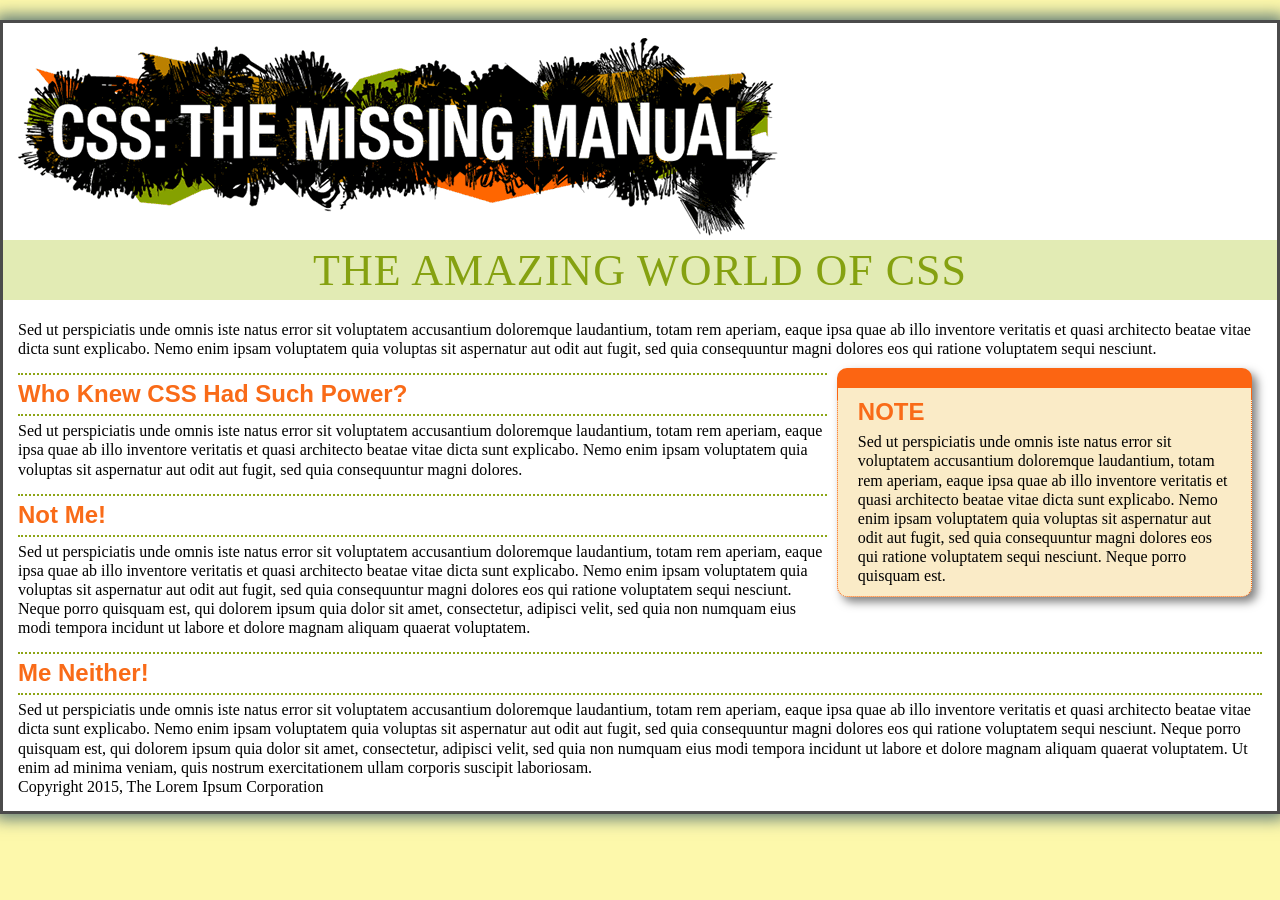
<file: ex06/index.html>
<!doctype html>
<html>

<head>
  <meta charset="UTF-8">
  <title>Margins, Padding, Borders, and Backgrounds</title>
  <link rel="stylesheet" href="main.css">
</head>

<body id="article">
  <div id="banner"><img src="images/banner.png" width="760" height="198" alt="CSS: The Missing Manual">
  </div>

  <h1>The Amazing World of CSS</h1>
  <p>Sed ut perspiciatis unde omnis iste natus error sit voluptatem accusantium doloremque laudantium, totam rem
    aperiam, eaque ipsa quae ab illo inventore veritatis et quasi architecto beatae vitae dicta sunt explicabo. Nemo
    enim ipsam voluptatem quia voluptas sit aspernatur aut odit aut fugit, sed quia consequuntur magni dolores eos qui
    ratione voluptatem sequi nesciunt. </p>
  <div class="sidebar">
    <h2>NOTE</h2>
    <p class="note">Sed ut perspiciatis unde omnis iste natus error sit voluptatem accusantium doloremque laudantium,
      totam rem aperiam, eaque ipsa quae ab illo inventore veritatis et quasi architecto beatae vitae dicta sunt
      explicabo. Nemo enim ipsam voluptatem quia voluptas sit aspernatur aut odit aut fugit, sed quia consequuntur magni
      dolores eos qui ratione voluptatem sequi nesciunt. Neque porro quisquam est.</p>
  </div>
  <h2>Who Knew CSS Had Such Power?</h2>
  <p>Sed ut perspiciatis unde omnis iste natus error sit voluptatem accusantium doloremque laudantium, totam rem
    aperiam, eaque ipsa quae ab illo inventore veritatis et quasi architecto beatae vitae dicta sunt explicabo. Nemo
    enim ipsam voluptatem quia voluptas sit aspernatur aut odit aut fugit, sed quia consequuntur magni dolores.</p>
  <h2>Not Me!</h2>
  <p>Sed ut perspiciatis unde omnis iste natus error sit voluptatem accusantium doloremque laudantium, totam rem
    aperiam, eaque ipsa quae ab illo inventore veritatis et quasi architecto beatae vitae dicta sunt explicabo. Nemo
    enim ipsam voluptatem quia voluptas sit aspernatur aut odit aut fugit, sed quia consequuntur magni dolores eos qui
    ratione voluptatem sequi nesciunt. Neque porro quisquam est, qui dolorem ipsum quia dolor sit amet, consectetur,
    adipisci velit, sed quia non numquam eius modi tempora incidunt ut labore et dolore magnam aliquam quaerat
    voluptatem. </p>
  <h2>Me Neither!</h2>
  <p>Sed ut perspiciatis unde omnis iste natus error sit voluptatem accusantium doloremque laudantium, totam rem
    aperiam, eaque ipsa quae ab illo inventore veritatis et quasi architecto beatae vitae dicta sunt explicabo. Nemo
    enim ipsam voluptatem quia voluptas sit aspernatur aut odit aut fugit, sed quia consequuntur magni dolores eos qui
    ratione voluptatem sequi nesciunt. Neque porro quisquam est, qui dolorem ipsum quia dolor sit amet, consectetur,
    adipisci velit, sed quia non numquam eius modi tempora incidunt ut labore et dolore magnam aliquam quaerat
    voluptatem. Ut enim ad minima veniam, quis nostrum exercitationem ullam corporis suscipit laboriosam.</p>
  <p>Copyright 2015, The Lorem Ipsum Corporation</p>
</body>

</html>
</file>
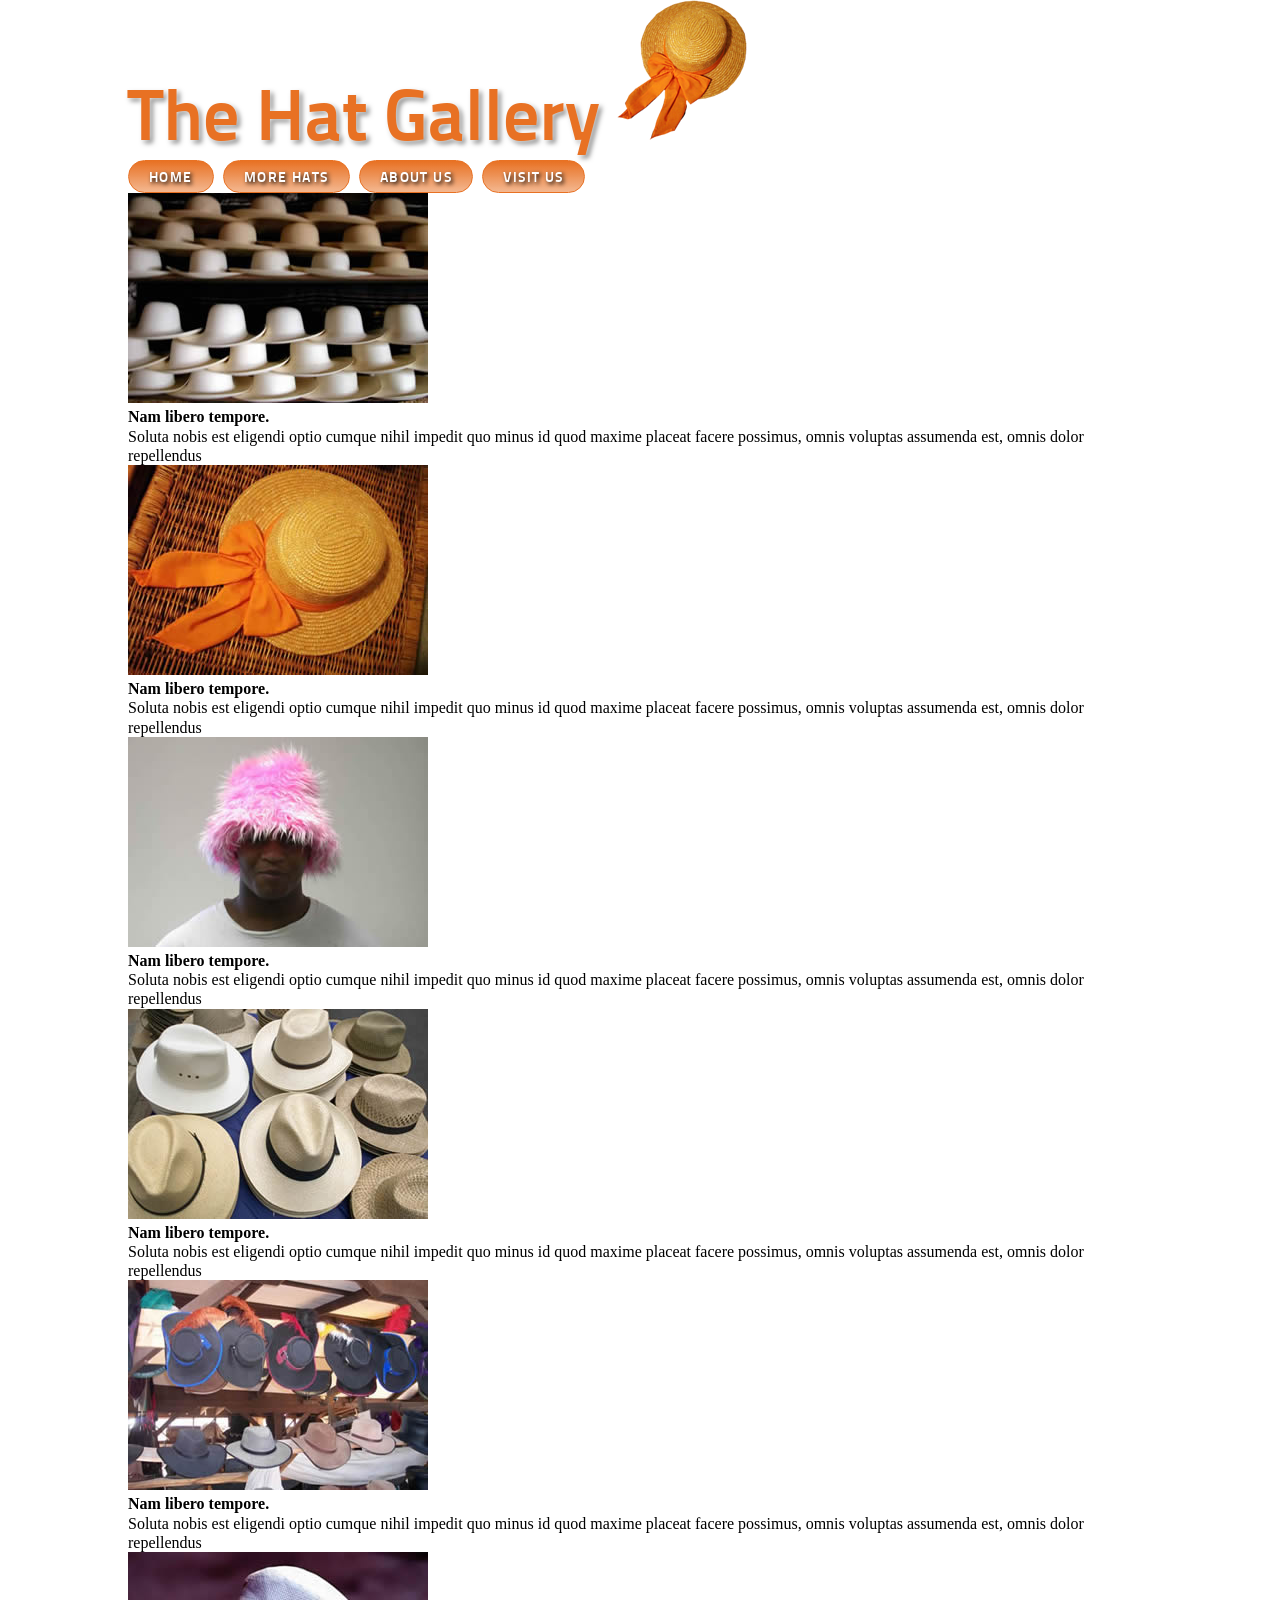
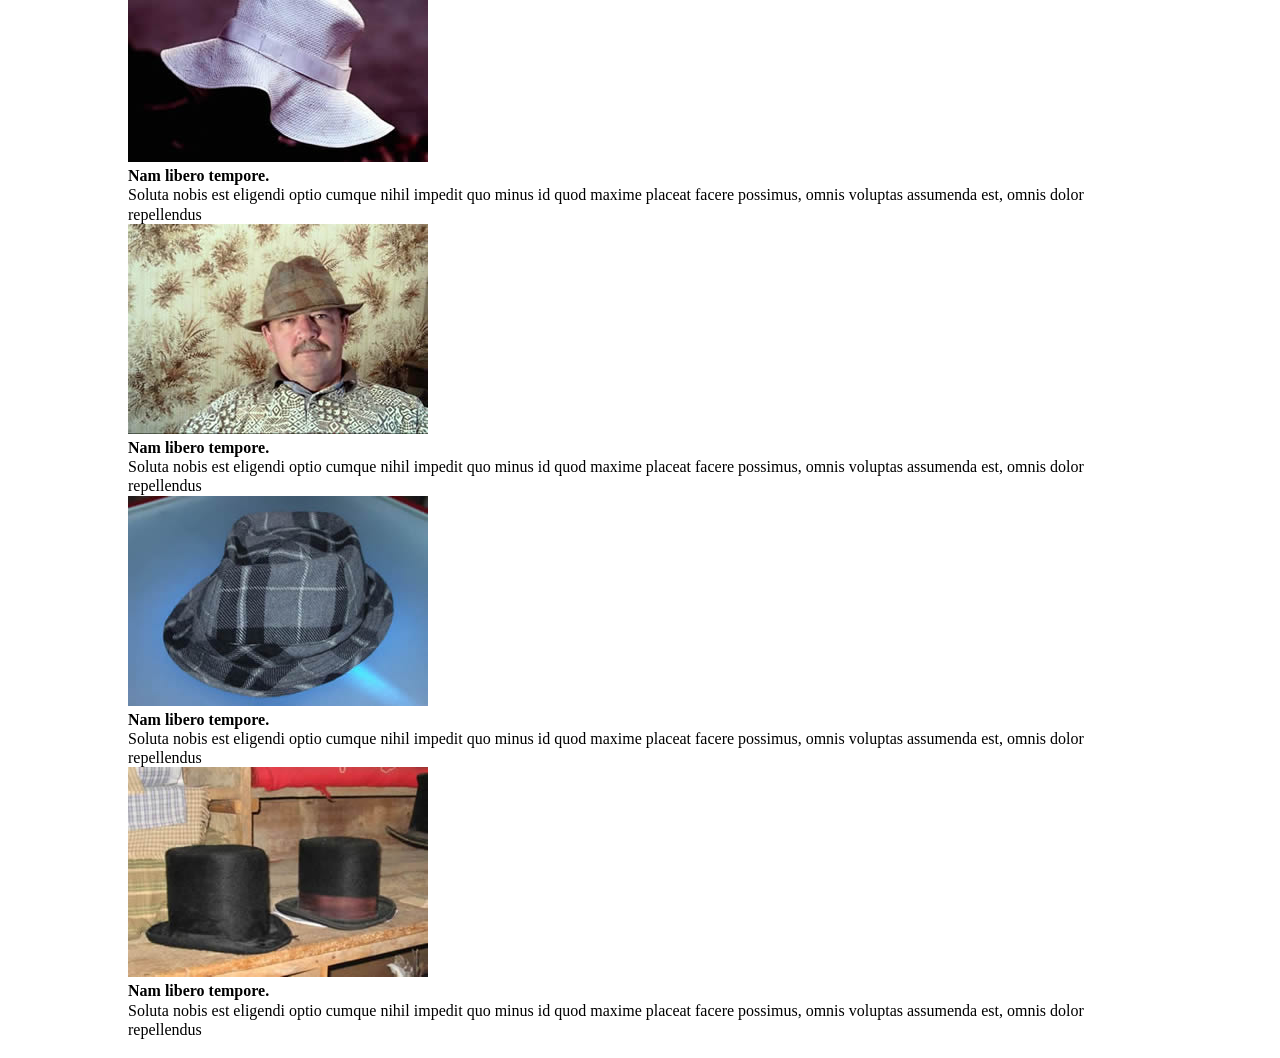
<file: ex07/03_position_ex/index.html>
<!doctype html>
<html>
<head>
<meta charset="UTF-8">
<title>The Hat Gallery</title>
<link href="styles.css" rel="stylesheet">
</head>
<body>
<header>
<h1>The Hat Gallery <img src="images/hat.png" width="130" height="140" alt="The Hat Gallery" class="badge"></h1>
<nav>
	<ul>
		<li><a href="#">Home</a></li>
		<li><a href="#">More Hats</a></li>
		<li><a href="#">About Us</a></li>
		<li><a href="#">Visit Us</a></li>
	</ul>
</nav>
</header>
<div class="gallery">
<figure>
<img src="images/file00079963469.jpg" width="300" height="210" alt="Panama Hat">
<figcaption><strong>Nam libero tempore.</strong> Soluta nobis est eligendi optio cumque nihil impedit quo minus id quod maxime placeat facere possimus, omnis voluptas assumenda est, omnis dolor repellendus</figcaption>
</figure>
<figure>
<img src="images/file000308999292.jpg" width="300" height="210" alt="Bonnet">
<figcaption><strong>Nam libero tempore.</strong> Soluta nobis est eligendi optio cumque nihil impedit quo minus id quod maxime placeat facere possimus, omnis voluptas assumenda est, omnis dolor repellendus</figcaption>
</figure>
<figure>
<img src="images/file000330568599.jpg" width="300" height="210" alt="Pink hat">
<figcaption><strong>Nam libero tempore.</strong> Soluta nobis est eligendi optio cumque nihil impedit quo minus id quod maxime placeat facere possimus, omnis voluptas assumenda est, omnis dolor repellendus</figcaption>
</figure>
<figure>
<img src="images/file000550955311.jpg" width="300" height="210" alt="Variety">
<figcaption><strong>Nam libero tempore.</strong> Soluta nobis est eligendi optio cumque nihil impedit quo minus id quod maxime placeat facere possimus, omnis voluptas assumenda est, omnis dolor repellendus</figcaption>
</figure>
<figure>
<img src="images/file0001117960982.jpg" width="300" height="210" alt="Hat">
<figcaption><strong>Nam libero tempore.</strong> Soluta nobis est eligendi optio cumque nihil impedit quo minus id quod maxime placeat facere possimus, omnis voluptas assumenda est, omnis dolor repellendus</figcaption>
</figure>
<figure>
<img src="images/file0001425538258.jpg" width="300" height="210" alt="Another bonnet">
<figcaption><strong>Nam libero tempore.</strong> Soluta nobis est eligendi optio cumque nihil impedit quo minus id quod maxime placeat facere possimus, omnis voluptas assumenda est, omnis dolor repellendus</figcaption>
</figure>
<figure>
<img src="images/file00030009680.jpg" width="300" height="210" alt="Dude with hat">
<figcaption><strong>Nam libero tempore.</strong> Soluta nobis est eligendi optio cumque nihil impedit quo minus id quod maxime placeat facere possimus, omnis voluptas assumenda est, omnis dolor repellendus</figcaption>
</figure>
<figure>
<img src="images/file0001728857809.jpg" width="300" height="210" alt="Cool hat">
<figcaption><strong>Nam libero tempore.</strong> Soluta nobis est eligendi optio cumque nihil impedit quo minus id quod maxime placeat facere possimus, omnis voluptas assumenda est, omnis dolor repellendus</figcaption>
</figure>
<figure>
<img src="images/file0001757413591.jpg" width="300" height="210" alt="Top Hats">
<figcaption><strong>Nam libero tempore.</strong> Soluta nobis est eligendi optio cumque nihil impedit quo minus id quod maxime placeat facere possimus, omnis voluptas assumenda est, omnis dolor repellendus</figcaption>
</figure>
</div>
<footer>
<div class="copyright">
<p>Copyright 2015, The Hat Gallery</p>
</div>
</footer>
</body>
</html>
</file>
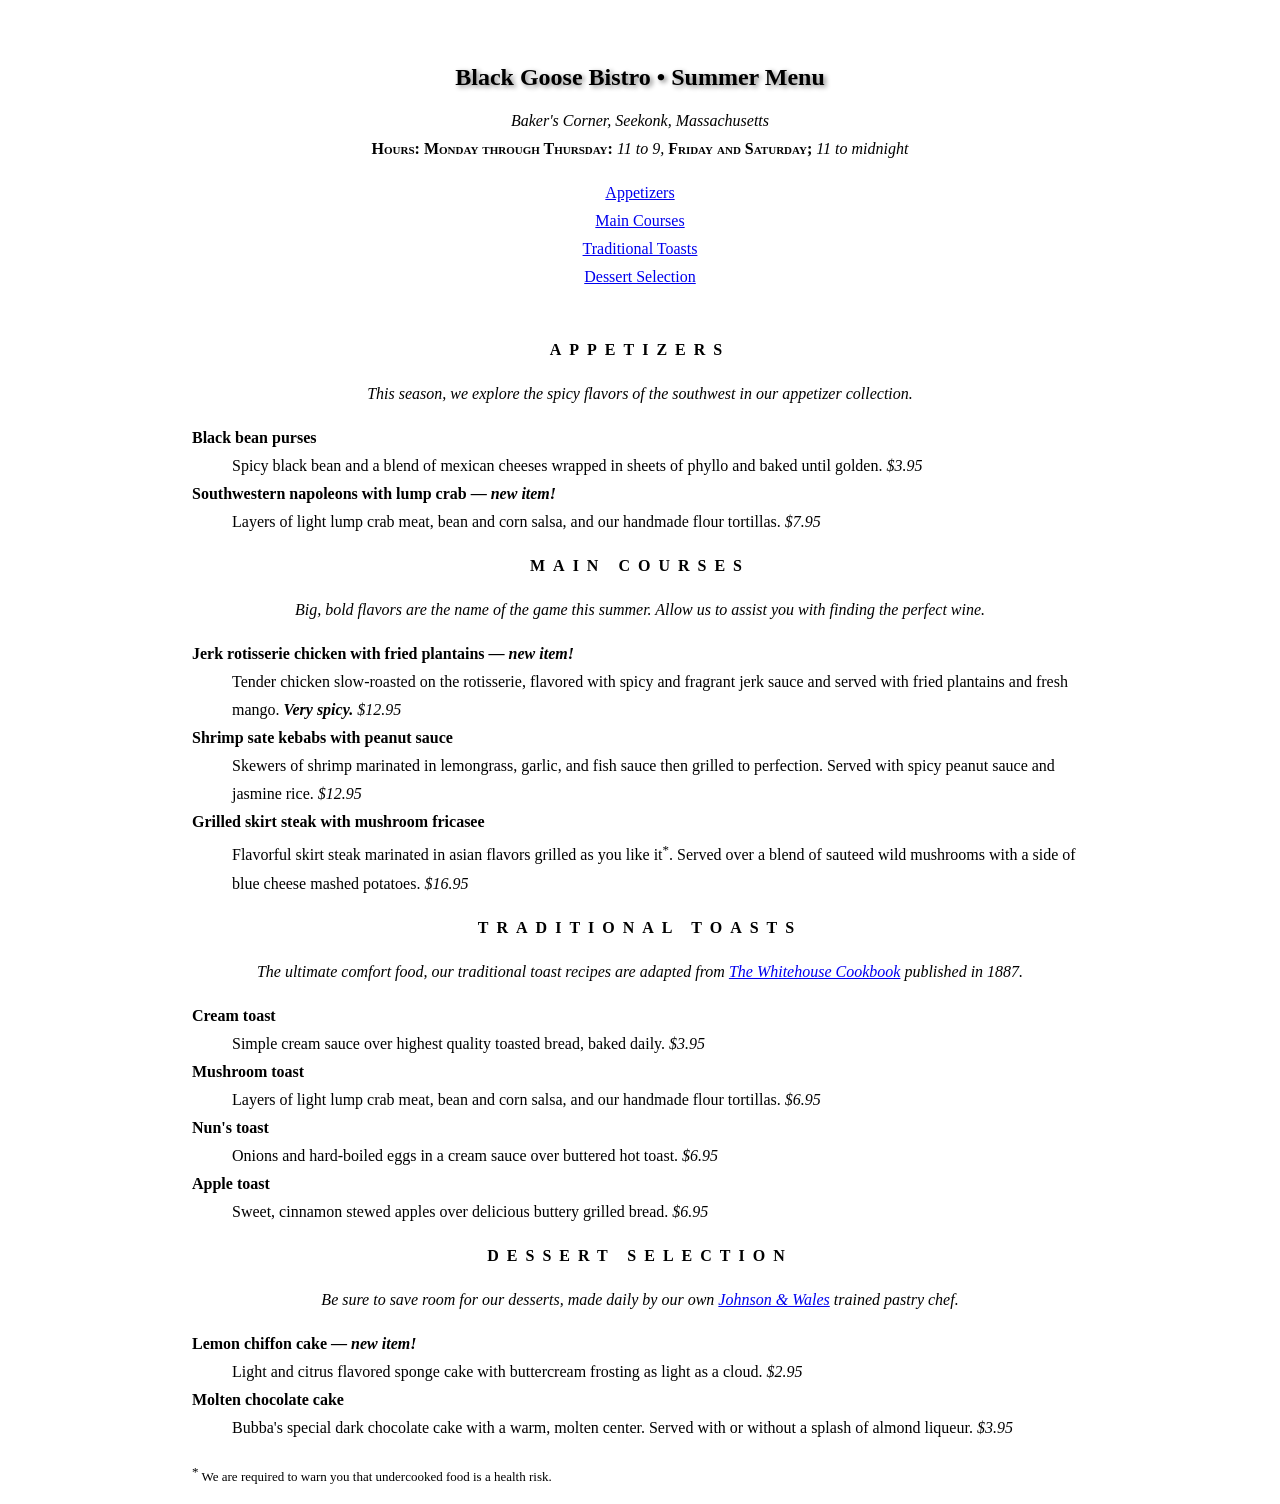
<file: ex06/bistro.html>
<!DOCTYPE html >
<html>

<head>
<meta charset="utf-8">
<title>Black Goose Bistro Summer Menu</title>
<link href='http://fonts.googleapis.com/css?family=Marko+One' rel='stylesheet' type='text/css'>
<style>
body {
  font-family: Georgia, serif;
  font-size: 100%;
  line-height: 175%;
  margin: 0 15% 0;
}
#header {
  margin-top: 0;
  padding: 3em 1em 2em 1em;
  text-align: center;
}
h1 {
  font: bold 1.5em Georgia, serif;
  text-shadow: .1em .1em .2em gray;
}
h2 {
  font-size: 1em;
  text-transform: uppercase;
  letter-spacing: .5em;
  text-align: center;
}
dt {
  font-weight: bold;
}
strong {
  font-style: italic;
}
ul {
	list-style-type: none;
	margin: 0;
	padding: 0;
}
#info p {
  font-style: italic;
}
.price {
  font-family: Georgia, serif;
  font-style: italic;
}
p.warning, sup {
  font-size: small;
}
.label {
  font-weight: bold;
  font-variant: small-caps;
  font-style: normal;
}

h2 + p {
  text-align: center;
  font-style: italic;
}


</style>
</head>

<body>

<div id="header">
<h1>Black Goose Bistro &bull; Summer Menu</h1>

<div id="info">
<p>Baker's Corner, Seekonk, Massachusetts<br>
<span class="label">Hours: Monday through Thursday:</span> 11 to 9, <span class="label">Friday and Saturday;</span> 11 to midnight</p>
<ul>
<li><a href="#appetizers">Appetizers</a></li>
<li><a href="#entrees">Main Courses</a></li>
<li><a href="#toast">Traditional Toasts</a></li>
<li><a href="#dessert">Dessert Selection</a></li>
</ul>
</div>
</div>

<div id="appetizers">
<h2>Appetizers</h2>
<p>This season, we explore the spicy flavors of the southwest in our appetizer collection.</p>

<dl>
<dt>Black bean purses</dt>
<dd>Spicy black bean and a blend of mexican cheeses wrapped in sheets of phyllo and baked until golden. <span class="price">$3.95</span></dd>

<dt class="newitem">Southwestern napoleons with lump crab &mdash; <strong>new item!</strong></dt>
<dd>Layers of light lump crab meat, bean and corn salsa, and our handmade flour tortillas. <span class="price">$7.95</span></dd>
</dl>
</div>

<div id="entrees">

<h2>Main courses</h2>
<p>Big, bold flavors are the name of the game this summer. Allow us to assist you with finding the perfect wine.</p>


<dl>

<dt class="newitem">Jerk rotisserie chicken with fried plantains &mdash; <strong>new item!</strong></dt>
<dd>Tender chicken slow-roasted on the rotisserie, flavored with spicy and fragrant jerk sauce and served with fried plantains and fresh mango. <strong>Very spicy.</strong> <span class="price">$12.95</span></dd>

<dt>Shrimp sate kebabs with peanut sauce</dt>
<dd>Skewers of shrimp marinated in lemongrass, garlic, and fish sauce then grilled to perfection. Served with spicy peanut sauce and jasmine rice. <span class="price">$12.95</span></dd>

<dt>Grilled skirt steak with mushroom fricasee</dt>
<dd>Flavorful skirt steak marinated in asian flavors grilled as you like it<sup>*</sup>. Served over a blend of sauteed wild mushrooms with a side of blue cheese mashed potatoes. <span class="price">$16.95</span></dd>
</dl>

</div>

<div id="toast">
<h2>Traditional Toasts</h2>
<p>The ultimate comfort food, our traditional toast recipes are adapted from <a href="http://www.gutenberg.org/files/13923/13923-h/13923-h.htm"><cite>The Whitehouse Cookbook</cite></a> published in 1887.</p>

<dl>
<dt>Cream toast</dt>
<dd>Simple cream sauce over highest quality toasted bread, baked daily. <span class="price">$3.95</span></dd>

<dt>Mushroom toast</dt>
<dd>Layers of light lump crab meat, bean and corn salsa, and our handmade flour tortillas. <span class="price">$6.95</span></dd>

<dt>Nun's toast</dt>
<dd>Onions and hard-boiled eggs in a cream sauce over buttered hot toast. <span class="price">$6.95</span></dd>

<dt>Apple toast</dt>
<dd>Sweet, cinnamon stewed apples over delicious buttery grilled bread. <span class="price">$6.95</span></dd>
</dl>
</div>

<div id="dessert">
<h2>Dessert Selection</h2>
<p>Be sure to save room for our desserts, made daily by our own <a href="http://www.jwu.edu/college.aspx?id=19510">Johnson & Wales</a> trained pastry chef.</p>

<dl>
<dt class="newitem">Lemon chiffon cake &mdash; <strong>new item!</strong></dt>
<dd>Light and citrus flavored sponge cake with buttercream frosting as light as a cloud. <span class="price">$2.95</span></dd>

<dt class="newitem">Molten chocolate cake</dt>
<dd>Bubba's special dark chocolate cake with a warm, molten center. Served with or without a splash of almond liqueur. <span class="price">$3.95</span></dd>
</dl>
</div>

<p class="warning"><sup>*</sup> We are required to warn you that undercooked food is a health risk.</p>

</body>
</html>
</file>
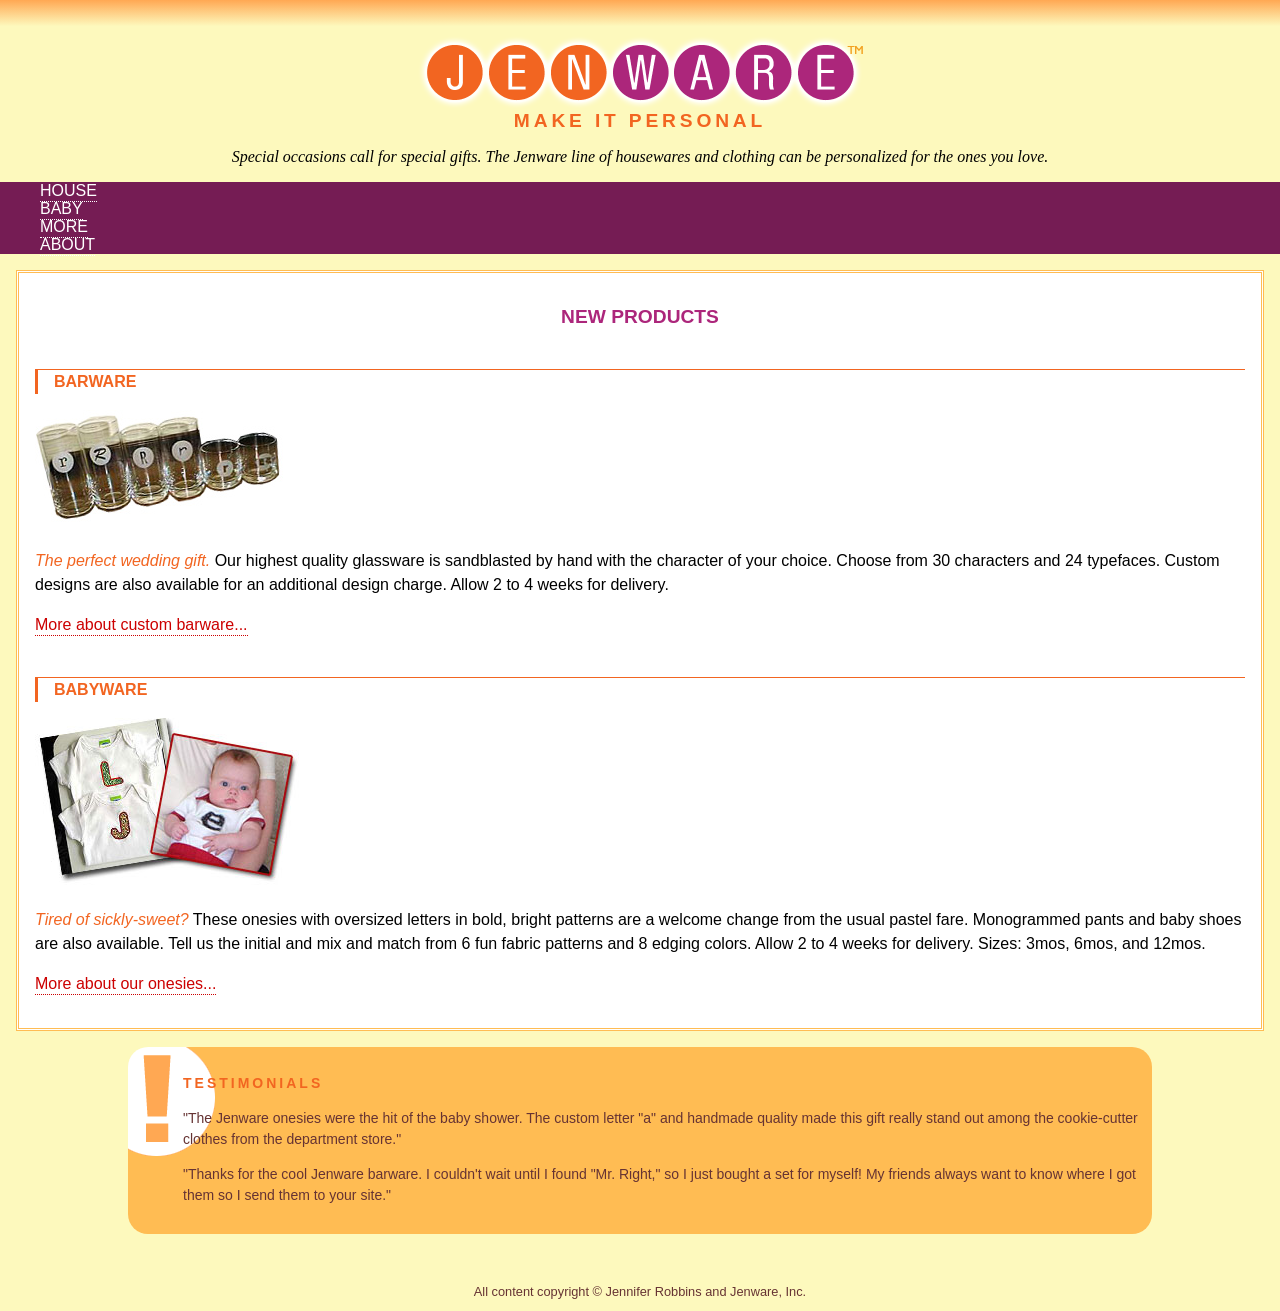
<file: ex06/jenware.html>
<!DOCTYPE html>
<html>

<head>
  <meta http-equiv="Content-Type" content="text/html; charset=iso-8859-1">
  <title>Jenware | Personalized Gifts</title>
  <style type="text/css">
    body {
      font-family: Verdana, Geneva, sans-serif;
      font-size: 100%;

      /* background gradient at top of page, from http://www.colorzilla.com/gradient-editor/ */
      background: -moz-linear-gradient(top, #ffa853 0%, #fdf9bd 2%);
      background: -webkit-gradient(linear, left top, left bottom, color-stop(0%, #ffa853), color-stop(2%, #fdf9bd));
      background: -webkit-linear-gradient(top, #ffa853 0%, #fdf9bd 2%);
      background: -o-linear-gradient(top, #ffa853 0%, #fdf9bd 2%);
      background: -ms-linear-gradient(top, #ffa853 0%, #fdf9bd 2%);
      background: linear-gradient(top, #ffa853 0%, #fdf9bd 2%);
      filter: progid:DXImageTransform.Microsoft.gradient(startColorstr='#ffa853', endColorstr='#fdf9bd', GradientType=0);
      background-repeat: repeat-x;
      background-color: #fdf9bd;
      /* Old browsers */
      margin: 0;
    }


    /* link styles */
    a {
      text-decoration: none;
      border-bottom: 1px dotted;
      padding-bottom: .1em;
    }

    a:link {
      color: #C00;
    }

    a:visited {
      color: #921A66;
    }

    a:focus {
      color: #921A66;
    }

    a:hover {
      color: #921A66;
    }

    a:active {
      color: #F00;
    }

    /* styles for the intro section */
    #intro {
      text-align: center;
      margin: 2em 0 1em;
    }

    #intro h2 {
      font-size: 1.2em;
      text-transform: uppercase;
      letter-spacing: .2em;
      color: #f26521;
      margin-top: -10px;
    }
    #intro h1 {
      margin-bottom: 0;
    }
    #intro p {
      font-family: Georgia, "Times New Roman", Times, serif;
      font-style: italic;
      margin: 1em;
    }

    /* styles for navigation */
    #nav {
      background-color: #751c54;
    }

    #nav ul {
      list-style: none;
    }

    #nav ul li {
      font-weight: normal;
      text-transform: uppercase;
    }

    #nav ul a:link {
      color: #fff;
    }

    #nav ul a:visited {
      color: #fff;
    }

    #nav ul a:focus {
      color: #FC6
    }

    #nav ul a:hover {
      color: #fc6;
    }

    #nav ul a:active {
      color: #F00;
    }

    /* styles for the products section */

    #products {
      background-color: #FFF;
      line-height: 1.5em;
      padding: 1em;
      border: double #ffbc53;
      margin: 1em;
    }

    #products h2 {
      font-size: 1.2em;
      color: #ac267b;
      text-align: center;
      text-transform: uppercase;
    }

    #products h3 {
      font-size: 1em;
      text-transform: uppercase;
      color: #F26521;
      border-top: 1px solid;
      border-left: 3px solid;
      padding-left: 1em;
      margin-top: 2.5em;
    }

    /* styles for the testimonials box */

    #testimonials {
      background: #FFBC53 url(images/ex-circle-corner.gif) no-repeat left top;
      font-size: .875em;
      line-height: 1.5;
      color: #633;
      padding: 1em;
      padding-left: 55px;
      border-radius: 20px;
      margin-top: 1em;
      margin-left: 10%;
      margin-right: 10%;
       
    }

    #testimonials h2 {
      font-size: 1em;
      text-transform: uppercase;
      color: #F26521;
      letter-spacing: 3px;
    }



    /* miscellaneous styles */

    em {
      color: #F26521;
    }

    p#copyright {
      color: #663333;
      font-size: .8em;
      text-align: center;
    }
  </style>

</head>

<body>
  <div id="intro">
    <hgroup>
      <h1><img src="images/jenware_logo.png" alt="Jenware"></h1>
      <h2>Make It Personal</h2>
    </hgroup>

    <p>Special occasions call for special gifts. The Jenware line of housewares and clothing can be personalized for the
      ones you love. </p>
  </div>

  <div id="nav">
    <ul>
      <li><a href="">House</a></li>
      <li><a href="">Baby</a></li>
      <li><a href="">More</a></li>
      <li><a href="">About</a></li>
    </ul>
  </div>

  <div id="content">

    <div id="products">
      <h2>New Products</h2>
      <h3>Barware</h3>
      <p><img src="images/glasses.jpg" alt="photo of glasses decorated with the letter R"></p>
      <p><em>The perfect wedding gift.</em> Our highest quality glassware is sandblasted by hand with the character of
        your choice. Choose from 30 characters and 24 typefaces. Custom designs are also available for an additional
        design charge. Allow 2 to 4 weeks for delivery. </p>
      <p><a href="#">More about custom barware...</a> </p>


      <h3>Babyware</h3>
      <p><img src="images/shirts.jpg" alt="photos of shirts personalized with initial letters"></p>
      <p><em>Tired of sickly-sweet?</em> These onesies with oversized letters in bold, bright patterns are a welcome
        change from the usual pastel fare. Monogrammed pants and baby shoes are also available. Tell us the initial and
        mix and match from 6 fun fabric patterns and 8 edging colors. Allow 2 to 4 weeks for delivery. Sizes: 3mos,
        6mos, and 12mos.</p>
      <p><a href="#">More about our onesies...</a> </p>
    </div>


    <div id="testimonials">
      <h2>Testimonials</h2>
      <p>&quot;The Jenware onesies were the hit of the baby shower. The custom letter &quot;a&quot; and handmade quality
        made this gift really stand out among the cookie-cutter clothes from the department store.&quot;</p>
      <p>&quot;Thanks for the cool Jenware barware. I couldn't wait until I found &quot;Mr. Right,&quot; so I just
        bought a set for myself! My friends always want to know where I got them so I send them to your site.&quot; </p>
    </div>
    <p>&nbsp;</p>
    <p id="copyright">All content copyright &copy; Jennifer Robbins and Jenware, Inc. </p>

  </div><!-- end #content -->
</body>

</html>
</file>
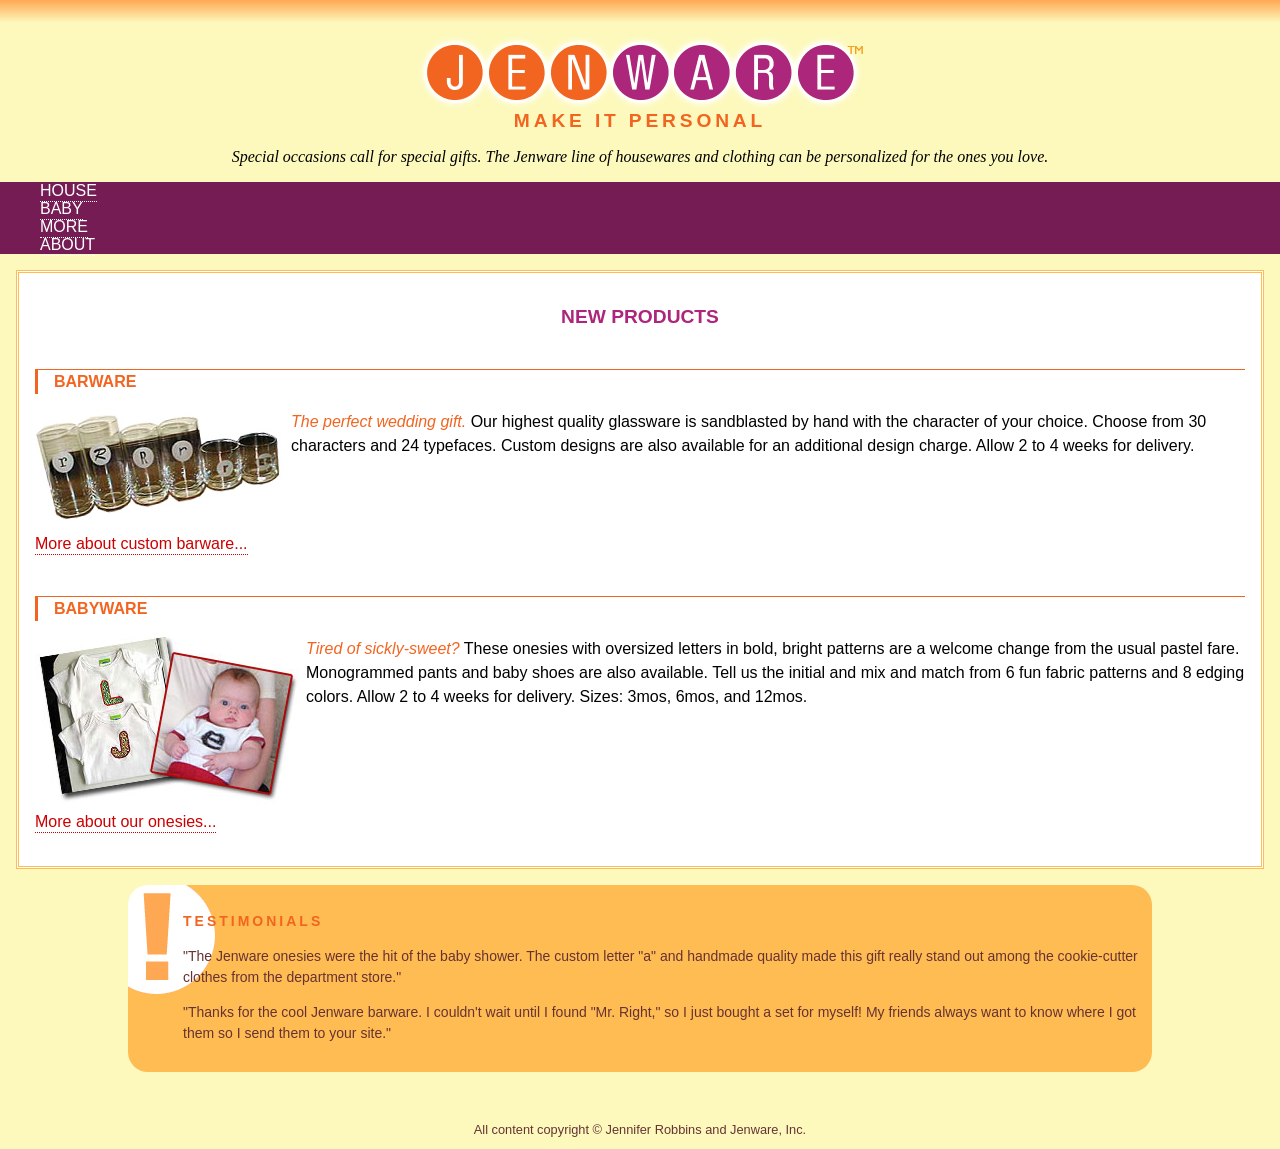
<file: ex07/jenware.html>
<!DOCTYPE html>
<html>
<head>
<meta http-equiv="Content-Type" content="text/html; charset=iso-8859-1">
<title>Jenware | Personalized Gifts</title>
<style type="text/css">
body {
  font-family: Verdana, Geneva, sans-serif;
  font-size: 100%;
/* background gradient at top of page, from http://www.colorzilla.com/gradient-editor/ */
  background: -moz-linear-gradient(top,  #ffa853 0%, #fdf9bd 2%);
  background: -webkit-gradient(linear, left top, left bottom, color-stop(0%,#ffa853),color-stop(2%,#fdf9bd));
  background: -webkit-linear-gradient(top,  #ffa853 0%,#fdf9bd 2%);
  background: -o-linear-gradient(top,  #ffa853 0%,#fdf9bd 2%);
  background: -ms-linear-gradient(top,  #ffa853 0%,#fdf9bd 2%);
  background: linear-gradient(top,  #ffa853 0%,#fdf9bd 2%);
  filter: progid:DXImageTransform.Microsoft.gradient( startColorstr='#ffa853', endColorstr='#fdf9bd',GradientType=0 );
  background-repeat: repeat-x;
  background-color: #fdf9bd; /* Old browsers */
  margin: 0;
}

/* link styles */

a {
	text-decoration: none;
	border-bottom: 1px dotted;
	padding-bottom: .1em;
}
a:link {
    color: #C00;
  }
a:visited {
    color: #921A66;
  }
a:focus {
	color: #921A66;
}
a:hover {
    color: #921A66;
  }
a:active {
	color:#F00;
}


/* styles for the intro section */
#intro {
	text-align: center;
	margin: 2em 0 1em;
}
#intro h1 {
	margin-bottom: 0;
}
#intro h2 {
	font-size: 1.2em;
	text-transform: uppercase;
	letter-spacing: .2em;
	color: #f26521;
	margin-top: -10px;
}
#intro p {
	font-family: Georgia, "Times New Roman", Times, serif;
	font-style: italic;
	margin: 1em;
}




/* styles for navigation */
#nav {
	background-color: #751c54;
}
#nav ul {
	list-style:none;
} 
#nav ul li {
	font-weight: normal;
    text-transform: uppercase;
}
#nav ul a:link {
    color: #fff;
  }
#nav ul a:visited {
    color: #fff;
  }
#nav ul a:focus {
	color:#FC6
}
#nav ul a:hover {
    color: #fc6;
  }
#nav ul a:active {
	color:#F00;
}
	
/* styles for the products section */

#products {
  background-color: #FFF;
  line-height: 1.5em;
  padding: 1em;
  border: double #FFBC53;
  margin: 1em;
  }

#products h2 {
  font-size: 1.2em;
  color: #ac267b;
  text-align: center;
  text-transform: uppercase;
  }
#products h3 {
  font-size: 1em;
  text-transform: uppercase;
  color: #F26521;
  border-top: 1px solid;
  border-left: 3px solid;
  padding-left: 1em;
  margin-top: 2.5em;
}
#products img {
  float: left;
  margin: 0 6px 6px 0;
}
#products .more {
  clear: left;
}
/* styles for the testimonials box */

#testimonials {
  background: #FFBC53 url(images/ex-circle-corner.gif) no-repeat left top;
  color: #633;
  font-size: .875em;
  line-height: 1.5; 
  padding: 1em;
  padding-left: 55px;
  -moz-border-radius: 20px;
  border-radius: 20px;
  margin: 1em 10%;
  }
  
#testimonials h2 {
  font-size: 1em;
  text-transform: uppercase;
  color: #F26521;
  letter-spacing: 3px;
  }


/* miscellaneous styles */
  
em { 
  color: #F26521;
  }
  
p#copyright {
  color:#663333; 
  font-size: .8em;
  text-align: center;
  }


	
	
</style>

</head>

<body>
<div id="intro">
  <hgroup>
  <h1><img src="images/jenware_logo.png" alt="Jenware"></h1>
  <h2>Make It Personal</h2>
  </hgroup>
  
<p>Special occasions call for special gifts. The Jenware line of housewares and clothing can be personalized for the ones you love. </p>
</div>

<div id="nav">
<ul>
<li><a href="">House</a></li>
<li><a href="">Baby</a></li>
<li><a href="">More</a></li>
<li><a href="">About</a></li>
</ul>
</div>

<div id="content">
<div id="products">
  <h2>New Products</h2>
  <h3>Barware</h3>
<p><img src="images/glasses.jpg" alt="photo of glasses decorated with the letter R"></p>
<p><em>The perfect wedding gift.</em> Our highest quality glassware is sandblasted by hand with the character of your choice. Choose from 30 characters and 24 typefaces. Custom designs are also available for an additional design charge. Allow 2 to 4 weeks for delivery. </p>
<p class="more"><a href="#">More about custom barware...</a> </p>


<h3>Babyware</h3>
<p><img src="images/shirts.jpg"alt="photos of shirts personalized with initial letters"></p>
<p><em>Tired of sickly-sweet?</em> These onesies with oversized letters in bold, bright patterns are a welcome change from the usual pastel fare. Monogrammed pants and baby shoes are also available. Tell us the initial and mix and match from 6 fun fabric patterns and 8 edging colors. Allow 2 to 4 weeks for delivery. Sizes: 3mos, 6mos, and 12mos.</p>
<p class="more"><a href="#">More about our onesies...</a> </p>

</div>


<div id="testimonials">
  <h2>Testimonials</h2>
  <p>&quot;The Jenware onesies were the hit of the baby shower. The custom letter &quot;a&quot; and handmade quality made this gift really stand out among the cookie-cutter clothes from the department store.&quot;</p>
  <p>&quot;Thanks for the cool Jenware barware. I couldn't wait until I found &quot;Mr. Right,&quot; so I just bought a set for myself! My friends always want to know where I got them so I send them to your site.&quot; </p>
</div>
<p>&nbsp;</p>
<p id="copyright">All content copyright &copy; Jennifer Robbins and Jenware, Inc. </p>

</div><!-- end #content -->
</body>
</html>
</file>
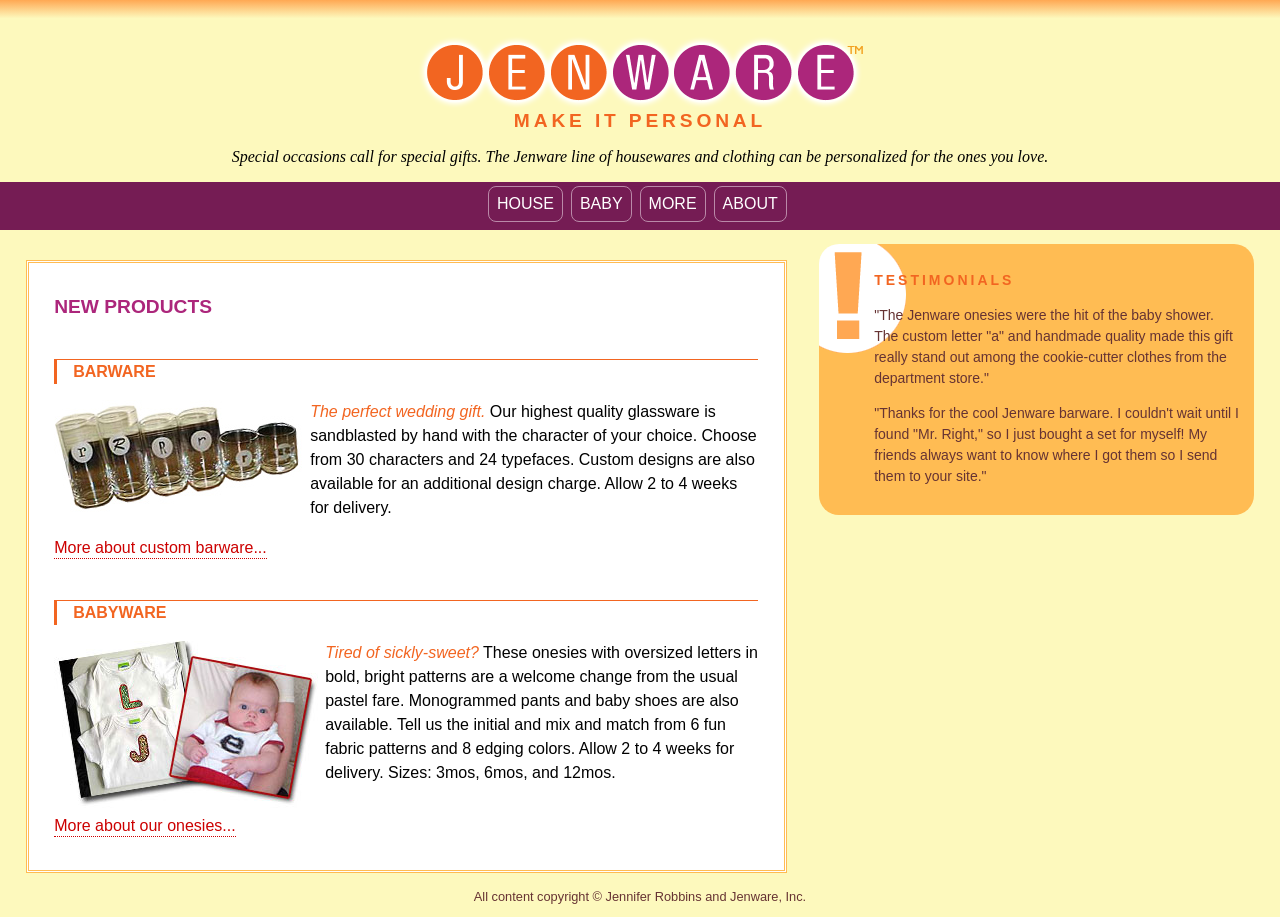
<file: ex07/jenware_float.html>
<!DOCTYPE html><html><head><meta http-equiv="Content-Type" content="text/html; charset=iso-8859-1"><title>Jenware | Personalized Gifts</title><style type="text/css">body {  font-family: Verdana, Geneva, sans-serif;  font-size: 100%;/* background gradient at top of page, from http://www.colorzilla.com/gradient-editor/ */  background: -moz-linear-gradient(top,  #ffa853 0%, #fdf9bd 2%);  background: -webkit-gradient(linear, left top, left bottom, color-stop(0%,#ffa853),color-stop(2%,#fdf9bd));  background: -webkit-linear-gradient(top,  #ffa853 0%,#fdf9bd 2%);  background: -o-linear-gradient(top,  #ffa853 0%,#fdf9bd 2%);  background: -ms-linear-gradient(top,  #ffa853 0%,#fdf9bd 2%);  background: linear-gradient(top,  #ffa853 0%,#fdf9bd 2%);  filter: progid:DXImageTransform.Microsoft.gradient( startColorstr='#ffa853', endColorstr='#fdf9bd',GradientType=0 );  background-repeat: repeat-x;  background-color: #fdf9bd; /* Old browsers */  margin: 0;}/* link styles */a {	text-decoration: none;	border-bottom: 1px dotted;	padding-bottom: .1em;}a:link {    color: #C00;  }a:visited {    color: #921A66;  }a:focus {	color: #921A66;}a:hover {    color: #921A66;  }a:active {	color:#F00;}/* styles for the intro section */#intro {	text-align: center;	margin: 2em 0 1em;}#intro h1 {	margin-bottom: 0;}#intro h2 {	font-size: 1.2em;	text-transform: uppercase;	letter-spacing: .2em;	color: #f26521;	margin-top: -10px;}#intro p {	font-family: Georgia, "Times New Roman", Times, serif;	font-style: italic;	margin: 1em;}/* styles for navigation */#nav {	background-color: #751c54;	height: 3em;}#nav ul {	list-style:none;	padding: 0;	margin: 0 auto; 	    width: 19.5em; } #nav ul li {	font-weight: normal;    text-transform: uppercase;	float: left;}#nav ul li a { 	  display: block; 	  padding: .5em; 	  border: 1px solid #ba89a8;   border-radius: .5em;	  margin: .25em; }  #nav ul a:link {    color: #fff;  }#nav ul a:visited {    color: #fff;  }#nav ul a:focus {	color:#FC6	border-color: #fff; }#nav ul a:hover {    color: #fc6;	border-color: #fff;   }#nav ul a:active {	color:#F00;}	/* styles for the products section */#products {  background-color: #FFF;  line-height: 1.5em;  padding: 1em 2%;  border: double #FFBC53;  margin: 1em 2%;  clear: both;  width: 55%;  float: left;  }#products h2 {  font-size: 1.2em;  color: #ac267b;  text-align: left;  text-transform: uppercase;  }#products h3 {  font-size: 1em;  text-transform: uppercase;  color: #F26521;  border-top: 1px solid;  border-left: 3px solid;  padding-left: 1em;  margin-top: 2.5em;}#products img {  float: left;  margin: 0 6px 6px 0;}#products .more {  clear: left;}/* styles for the testimonials box */#testimonials {  background: #FFBC53 url(images/ex-circle-corner.gif) no-repeat left top;  color: #633;  font-size: .875em;  line-height: 1.5;    padding: 1em;  padding-left: 55px;  -moz-border-radius: 20px;  border-radius: 20px;  margin: 1em 2% 1em 64%;  }  #testimonials h2 {  font-size: 1em;  text-transform: uppercase;  color: #F26521;  letter-spacing: 3px;  }/* miscellaneous styles */  em {   color: #F26521;  }  p#copyright {  color:#663333;   font-size: .8em;  text-align: center;  clear: left;  }		</style></head><body><div id="intro">  <hgroup>  <h1><img src="images/jenware_logo.png" alt="Jenware"></h1>  <h2>Make It Personal</h2>  </hgroup>  <p>Special occasions call for special gifts. The Jenware line of housewares and clothing can be personalized for the ones you love. </p></div><div id="nav"><ul><li><a href="">House</a></li><li><a href="">Baby</a></li><li><a href="">More</a></li><li><a href="">About</a></li></ul></div><div id="content"><div id="products">  <h2>New Products</h2>  <h3>Barware</h3><p><img src="images/glasses.jpg" alt="photo of glasses decorated with the letter R"></p><p><em>The perfect wedding gift.</em> Our highest quality glassware is sandblasted by hand with the character of your choice. Choose from 30 characters and 24 typefaces. Custom designs are also available for an additional design charge. Allow 2 to 4 weeks for delivery. </p><p class="more"><a href="#">More about custom barware...</a> </p><h3>Babyware</h3><p><img src="images/shirts.jpg" alt="photos of shirts personalized with initial letters"></p><p><em>Tired of sickly-sweet?</em> These onesies with oversized letters in bold, bright patterns are a welcome change from the usual pastel fare. Monogrammed pants and baby shoes are also available. Tell us the initial and mix and match from 6 fun fabric patterns and 8 edging colors. Allow 2 to 4 weeks for delivery. Sizes: 3mos, 6mos, and 12mos.</p><p class="more"><a href="#">More about our onesies...</a> </p></div><div id="testimonials">  <h2>Testimonials</h2>  <p>&quot;The Jenware onesies were the hit of the baby shower. The custom letter &quot;a&quot; and handmade quality made this gift really stand out among the cookie-cutter clothes from the department store.&quot;</p>  <p>&quot;Thanks for the cool Jenware barware. I couldn't wait until I found &quot;Mr. Right,&quot; so I just bought a set for myself! My friends always want to know where I got them so I send them to your site.&quot; </p></div><p>&nbsp;</p><p id="copyright">All content copyright &copy; Jennifer Robbins and Jenware, Inc. </p><!-- end #content --></body></html>
</file>
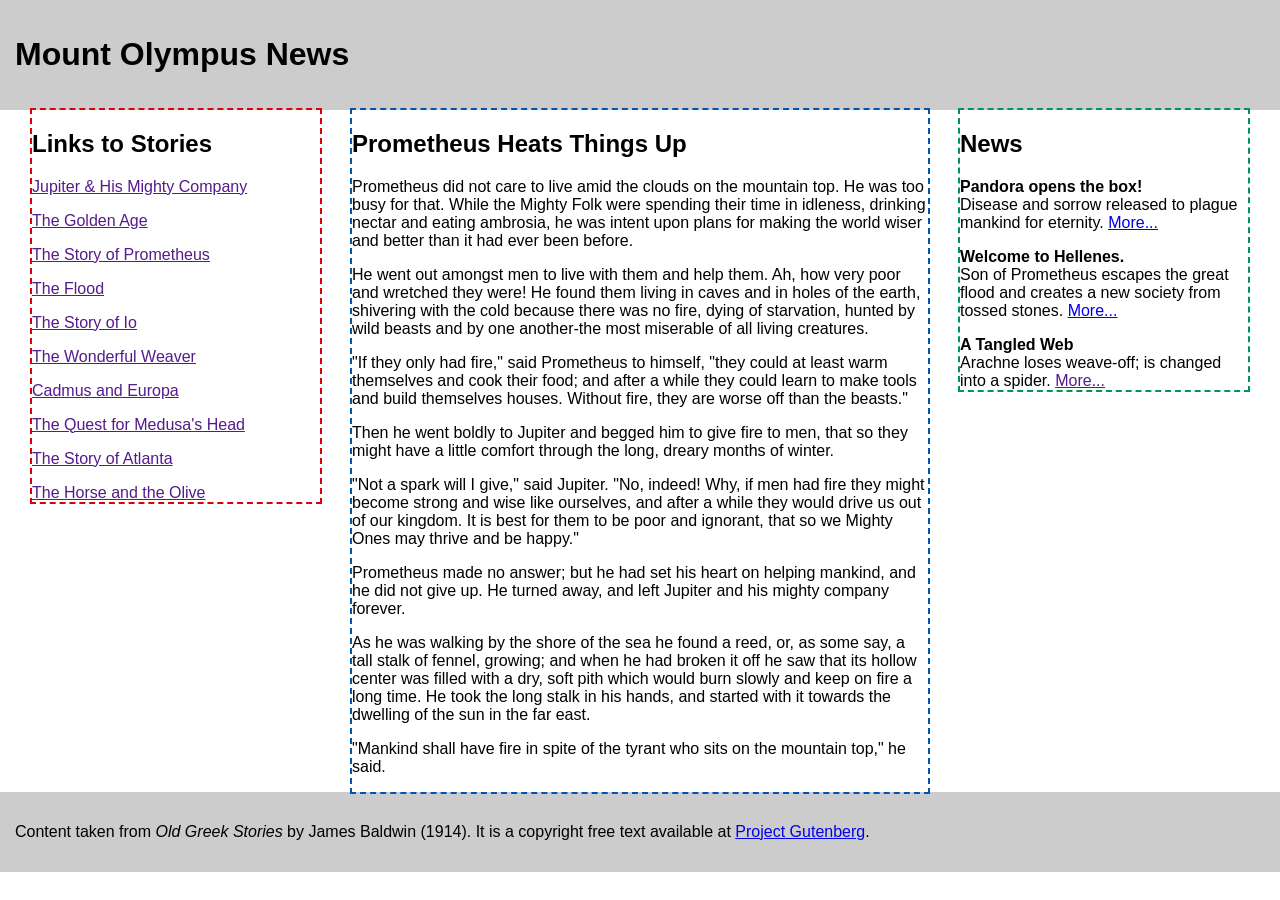
<file: ex07/mountolympus-ex1.html>
<!DOCTYPE html PUBLIC "-//W3C//DTD XHTML 1.0 Strict//EN"   "http://www.w3.org/TR/xhtml1/DTD/xhtml1-strict.dtd"><html xmlns="http://www.w3.org/1999/xhtml" lang="en" xml:lang="en"><head><title>Mount Olympus News</title><style type="text/css">#header {	background-color: #CCC; 	padding: 15px;}#links {	float: left;	width: 22.5%;	margin: 0 0 0 2.5%;	outline: 2px dashed #dd0009;}#main {	float: left;	width: 45%;	margin: 0 2.5%;	outline: 2px dashed #0053ae;	 }	 #news {	float: left;	width: 22.5%;	margin: 0 2.5% 0 0;	outline: 2px dashed #009554;}#footer {	clear: left; /* starts the footer below the floated content */	padding: 15px;	background: #CCC;}body {	font-family: verdana, sans-serif; 	/* font-size: small; */	margin: 0;	padding: 0;}ul {	list-style: none;	margin: 0;	padding: 0;}li {	margin-top: 1em;	}</style></head><body><div id="header">  <h1>Mount Olympus News</h1></div><div id="links"><h2>Links to Stories</h2><ul id="stories"><li><a href="">Jupiter & His Mighty Company</a></li><li><a href="">The Golden Age</a></li><li><a href="">The Story of Prometheus</a></li><li><a href="">The Flood</a></li><li><a href="">The Story of Io</a></li><li><a href="">The Wonderful Weaver</a></li><li><a href="">Cadmus and Europa</a></li><li><a href="">The Quest for Medusa's Head</a></li><li><a href="">The Story of Atlanta</a></li><li><a href="">The Horse and the Olive</a></li></ul></div><div id="main">  <h2>Prometheus Heats Things Up</h2>    <p>Prometheus did not care to live amid the clouds on the mountain top. He was too    busy for that. While the Mighty Folk were spending their time in idleness, drinking    nectar and eating ambrosia, he was intent upon plans for making the world wiser and    better than it had ever been before.</p>    <p>He went out amongst men to live with them and help them. Ah, how very poor and wretched they were! He found    them living in caves and in holes of the earth, shivering with the cold because there    was no fire, dying of starvation, hunted by wild beasts and by one another-the most    miserable of all living creatures.</p>    <p>"If they only had fire," said Prometheus to himself, "they could at least warm    themselves and cook their food; and after a while they could learn to make tools and    build themselves houses. Without fire, they are worse off than the beasts."</p>   <p>Then he went boldly to Jupiter and begged him to give fire to men, that so they    might have a little comfort through the long, dreary months of winter.</p>    <p>"Not a spark will I give," said Jupiter. "No, indeed! Why, if men had fire they    might become strong and wise like ourselves, and after a while they would drive us    out of our kingdom. It    is best for them to be poor and ignorant, that so we Mighty Ones may thrive and be    happy."</p>    <p>Prometheus made no answer; but he had set his heart on helping mankind, and he did    not give up. He turned away, and left Jupiter and his mighty company forever.</p>    <p>As he was walking by the shore of the sea he found a reed, or, as some say, a tall    stalk of fennel, growing; and when he had broken it off he saw that its hollow center    was filled with a dry, soft pith which would burn slowly and keep on fire a long    time. He took the long stalk in his hands, and started with it towards the dwelling    of the sun in the far east.</p>    <p>"Mankind shall have fire in spite of the tyrant who sits on the mountain top," he    said.</p>    <!-- <p>He reached the place of the sun in the early morning just as the glowing, golden    orb was rising from the earth and beginning his daily journey through the sky. He    touched the end of the long reed to the flames, and the dry pith caught on fire and    burned slowly. He called some of the shivering men from their caves and built a fire for them,    and showed them how to warm themselves by it and how to build other fires from the    coals. Soon there was a cheerful blaze in every rude home in the land, and men and    women gathered round it and were warm and happy, and thankful to Prometheus for the    wonderful gift which he had brought to them from the sun.</p>    <p>It was not long until they learned to cook their food and so to eat like men    instead of like beasts. They began at once to leave off their wild and savage habits;    and instead of lurking in the dark places of the world, they came out into the open    air and the bright sunlight, and were glad because life had been given to them.</p> -->    </div> <div id="news"><h2>News</h2><ul><li><strong>Pandora opens the box!</strong><br /> Disease and sorrow released to plague mankind for eternity. <a href="foo">More...</a></li><li><strong>Welcome to Hellenes.</strong><br /> Son of Prometheus escapes the great flood and creates a new society from tossed stones. <a href="foo">More...</a></li><li><strong>A Tangled Web</strong><br /> Arachne loses weave-off; is changed into a spider. <a href="">More...</a></li></ul></div><div id="footer"><p>Content taken from <cite>Old Greek Stories</cite> by James Baldwin (1914). It is a copyright free text available at <a href="http://www.gutenberg.net/1/1/5/8/11582/">Project Gutenberg</a>.</div></body></html>
</file>
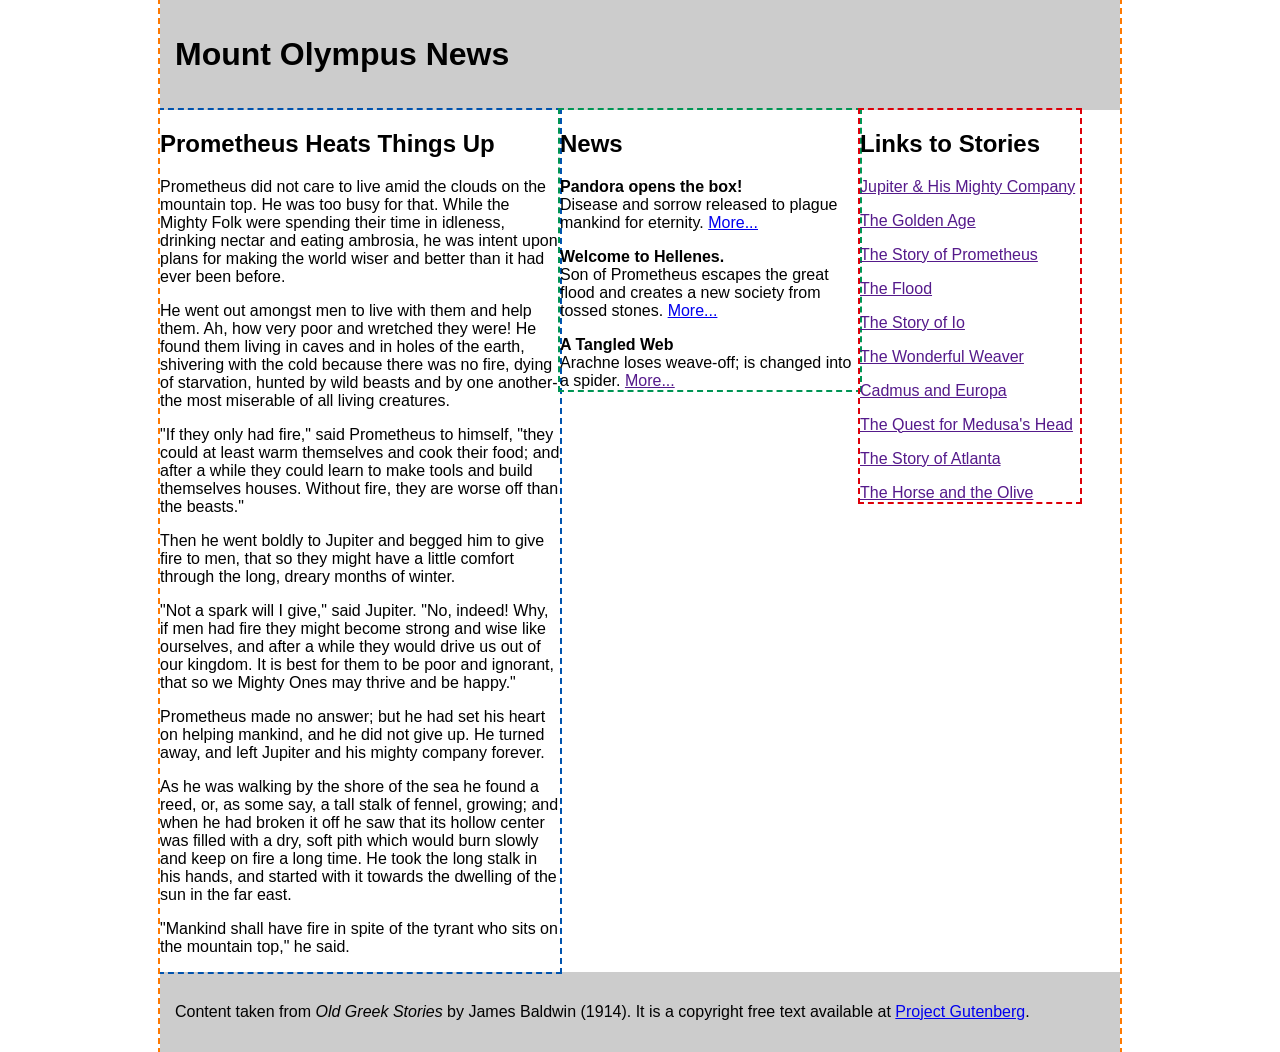
<file: ex07/mountolympus-ex2.html>
<!DOCTYPE html PUBLIC "-//W3C//DTD XHTML 1.0 Strict//EN"   "http://www.w3.org/TR/xhtml1/DTD/xhtml1-strict.dtd"><html xmlns="http://www.w3.org/1999/xhtml" lang="en" xml:lang="en"><head><title>Mount Olympus News</title><style type="text/css">#header {	background-color: #CCC; 	padding: 15px;}#wrapper {	width: 960px;	margin: 0 auto;	outline: #ff7900 2px dashed;}#main {	float: left;	width: 400px;	margin-top: 0; 	margin-left:  ;	margin-right:  ;	outline: 2px dashed #0053ae;	display: inline;}#news {	float: left;	width: 300px;	margin-top: 0;    margin-left:  ;	outline: 2px dashed #009554;	}#links {	float: left;	width: 220px;	margin:  ;	outline: 2px dashed #dd0009;}#footer {	clear: left; /* starts the footer below the floated content */	padding: 15px;	background: #CCC;}body {	font-family: verdana, sans-serif; 	/* font-size: small; */	margin: 0;	padding: 0;}ul {	list-style: none;	margin: 0;	padding: 0;}li {	margin-top: 1em;	}</style></head><body><div id="wrapper"><div id="header">  <h1>Mount Olympus News</h1></div><div id="main">  <h2>Prometheus Heats Things Up</h2>    <p>Prometheus did not care to live amid the clouds on the mountain top. He was too    busy for that. While the Mighty Folk were spending their time in idleness, drinking    nectar and eating ambrosia, he was intent upon plans for making the world wiser and    better than it had ever been before.</p>    <p>He went out amongst men to live with them and help them. Ah, how very poor and wretched they were! He found    them living in caves and in holes of the earth, shivering with the cold because there    was no fire, dying of starvation, hunted by wild beasts and by one another-the most    miserable of all living creatures.</p>    <p>"If they only had fire," said Prometheus to himself, "they could at least warm    themselves and cook their food; and after a while they could learn to make tools and    build themselves houses. Without fire, they are worse off than the beasts."</p>   <p>Then he went boldly to Jupiter and begged him to give fire to men, that so they    might have a little comfort through the long, dreary months of winter.</p>    <p>"Not a spark will I give," said Jupiter. "No, indeed! Why, if men had fire they    might become strong and wise like ourselves, and after a while they would drive us    out of our kingdom. It    is best for them to be poor and ignorant, that so we Mighty Ones may thrive and be    happy."</p>    <p>Prometheus made no answer; but he had set his heart on helping mankind, and he did    not give up. He turned away, and left Jupiter and his mighty company forever.</p>    <p>As he was walking by the shore of the sea he found a reed, or, as some say, a tall    stalk of fennel, growing; and when he had broken it off he saw that its hollow center    was filled with a dry, soft pith which would burn slowly and keep on fire a long    time. He took the long stalk in his hands, and started with it towards the dwelling    of the sun in the far east.</p>    <p>"Mankind shall have fire in spite of the tyrant who sits on the mountain top," he    said.</p>    <!-- <p>He reached the place of the sun in the early morning just as the glowing, golden    orb was rising from the earth and beginning his daily journey through the sky. He    touched the end of the long reed to the flames, and the dry pith caught on fire and    burned slowly. He called some of the shivering men from their caves and built a fire for them,    and showed them how to warm themselves by it and how to build other fires from the    coals. Soon there was a cheerful blaze in every rude home in the land, and men and    women gathered round it and were warm and happy, and thankful to Prometheus for the    wonderful gift which he had brought to them from the sun.</p>    <p>It was not long until they learned to cook their food and so to eat like men    instead of like beasts. They began at once to leave off their wild and savage habits;    and instead of lurking in the dark places of the world, they came out into the open    air and the bright sunlight, and were glad because life had been given to them.</p> -->    </div> <div id="news"><h2>News</h2><ul><li><strong>Pandora opens the box!</strong><br /> Disease and sorrow released to plague mankind for eternity. <a href="foo">More...</a></li><li><strong>Welcome to Hellenes.</strong><br /> Son of Prometheus escapes the great flood and creates a new society from tossed stones. <a href="foo">More...</a></li><li><strong>A Tangled Web</strong><br /> Arachne loses weave-off; is changed into a spider. <a href="">More...</a></li></ul></div><div id="links"><h2>Links to Stories</h2><ul id="stories"><li><a href="">Jupiter & His Mighty Company</a></li><li><a href="">The Golden Age</a></li><li><a href="">The Story of Prometheus</a></li><li><a href="">The Flood</a></li><li><a href="">The Story of Io</a></li><li><a href="">The Wonderful Weaver</a></li><li><a href="">Cadmus and Europa</a></li><li><a href="">The Quest for Medusa's Head</a></li><li><a href="">The Story of Atlanta</a></li><li><a href="">The Horse and the Olive</a></li></ul></div><div id="footer"><p>Content taken from <cite>Old Greek Stories</cite> by James Baldwin (1914). It is a copyright free text available at <a href="http://www.gutenberg.net/1/1/5/8/11582/">Project Gutenberg</a>.</div></div> <!-- end of wrapper div --></body></html>
</file>
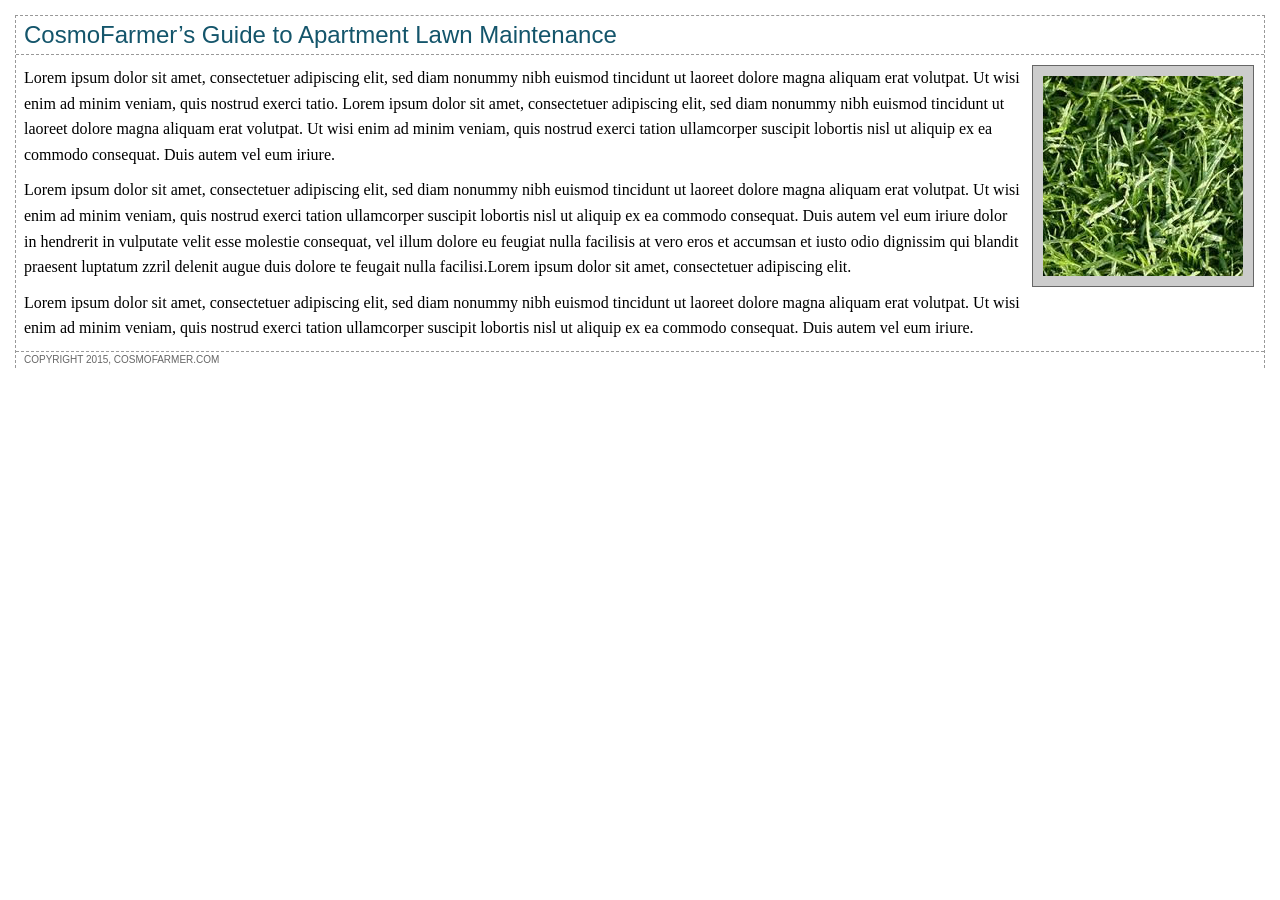
<file: ex07/01_image_ex/image.html>
<!doctype html>
<html>
<head>
<meta charset="ISO-8859-1">
<title>Image</title>
<link href="styles.css" rel="stylesheet">
</head>

<body>
<div class="content">
<h1>CosmoFarmer&#8217;s Guide to Apartment Lawn Maintenance </h1>
<img class="figure" src="../images/grass.jpg" alt="Apartment Grass" width="200" height="200">
<p>
Lorem ipsum dolor sit amet, consectetuer adipiscing elit, sed diam nonummy nibh euismod tincidunt ut laoreet dolore magna aliquam erat volutpat. Ut wisi enim ad minim veniam, quis nostrud exerci tatio. Lorem ipsum dolor sit amet, consectetuer adipiscing elit, sed diam nonummy nibh euismod tincidunt ut laoreet dolore magna aliquam erat volutpat. Ut wisi enim ad minim veniam, quis nostrud exerci tation ullamcorper suscipit lobortis nisl ut aliquip ex ea commodo consequat. Duis autem vel eum iriure.</p>
<p>Lorem ipsum dolor sit amet, consectetuer adipiscing elit, sed diam nonummy nibh euismod tincidunt ut laoreet dolore magna aliquam erat volutpat. Ut wisi enim ad minim veniam, quis nostrud exerci tation ullamcorper suscipit lobortis nisl ut aliquip ex ea commodo consequat. Duis autem vel eum iriure dolor in hendrerit in vulputate velit esse molestie consequat, vel illum dolore eu feugiat nulla facilisis at vero eros et accumsan et iusto odio dignissim qui blandit praesent luptatum zzril delenit augue duis dolore te feugait nulla facilisi.Lorem ipsum dolor sit amet, consectetuer adipiscing elit.</p>
<p>Lorem ipsum dolor sit amet, consectetuer adipiscing elit, sed diam nonummy nibh euismod tincidunt ut laoreet dolore magna aliquam erat volutpat. Ut wisi enim ad minim veniam, quis nostrud exerci tation ullamcorper suscipit lobortis nisl ut aliquip ex ea commodo consequat. Duis autem vel eum iriure.</p>
<p class="copyright">Copyright 2015, CosmoFarmer.com </p>
</div>
</body>
</html>
</file>
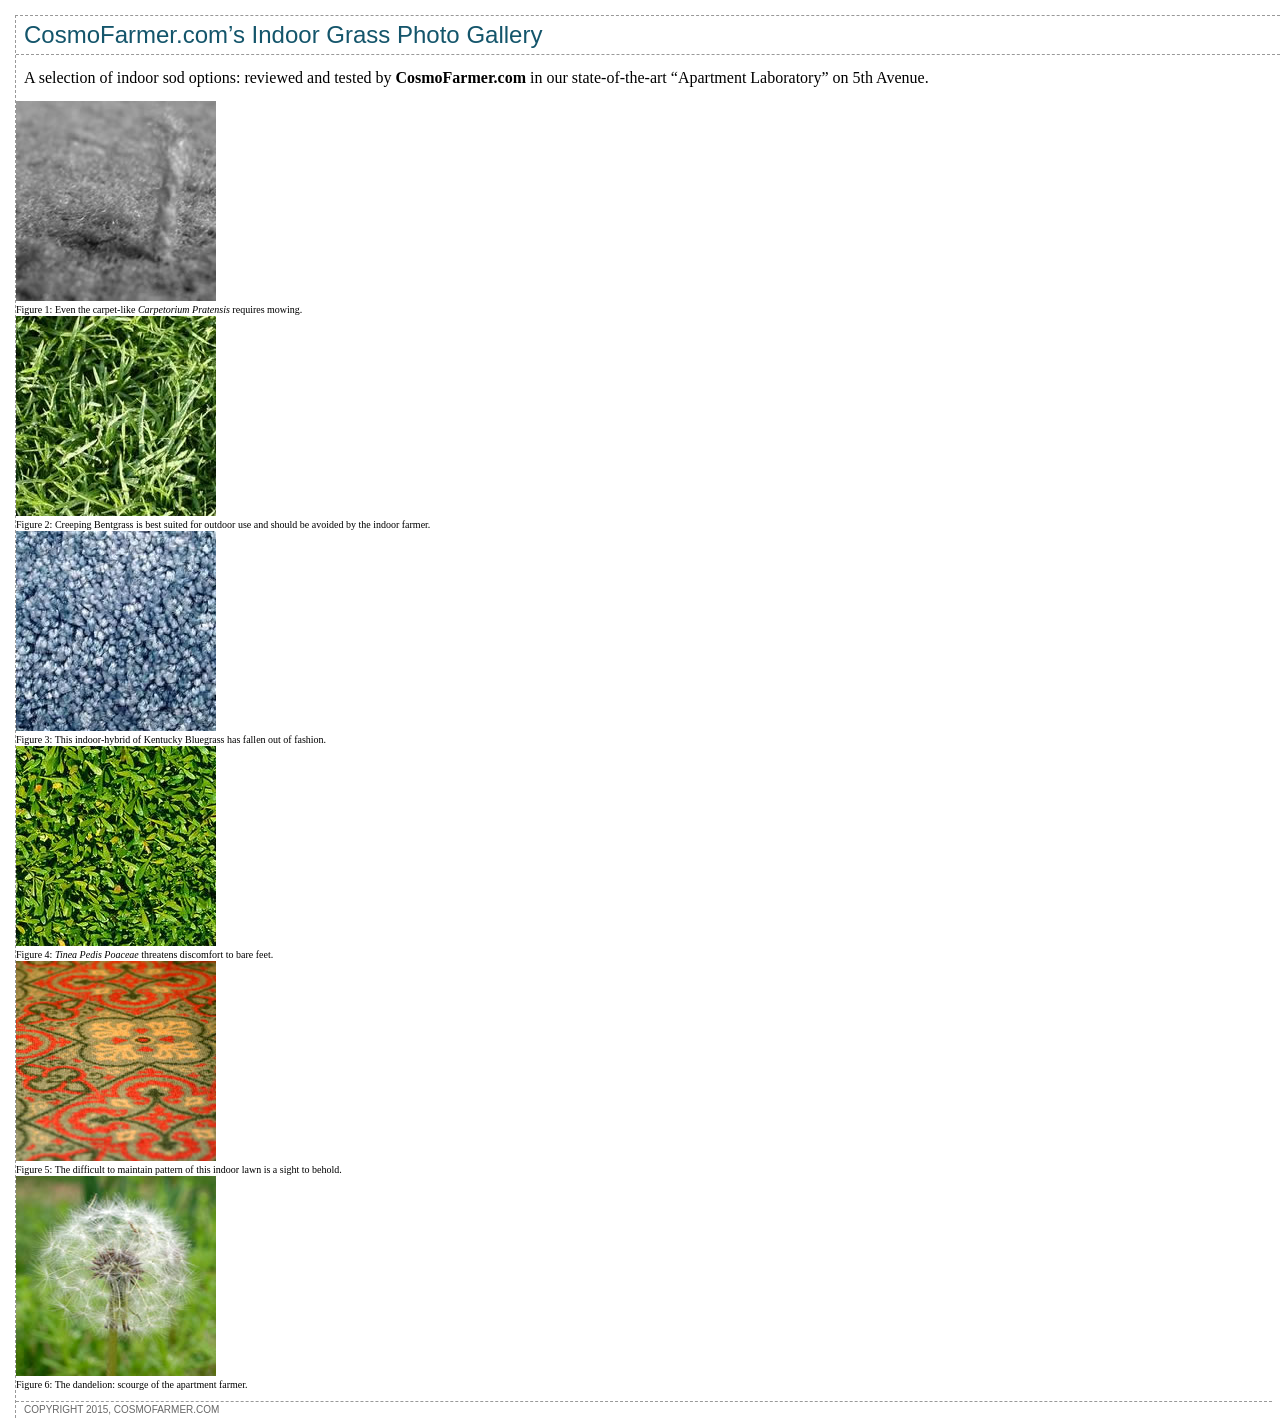
<file: ex07/02_gallery_ex/gallery.html>
<!doctype html>
<html>
<head>
<meta charset="ISO-8859-1">
<title>CosmoFarmer Gallery</title>
<link href="styles.css" rel="stylesheet">
</head>
<body>
<div class="content">
  <h1>CosmoFarmer.com&#8217;s Indoor Grass Photo Gallery </h1>
  <p class="intro">A selection of indoor sod options: reviewed and tested by <strong>CosmoFarmer.com</strong> in our state-of-the-art &#8220;Apartment Laboratory&#8221; on 5th Avenue. </p>
  <div class="gallery">
    <figure>
       <img src="../images/carpet.jpg" alt="Carpet Grass" width="200" height="200">
      <figcaption>Figure 1: Even the carpet-like <em>Carpetorium Pratensis</em> requires mowing.</figcaption>
    </figure>
    <figure>
       <img src="../images/grass.jpg" alt="Bentgrass" width="200" height="200">
      <figcaption>Figure 2: Creeping Bentgrass is best suited for outdoor use and should be avoided by the indoor farmer.</figcaption>
    </figure>
    <figure>
       <img src="../images/bluegrass.jpg" alt="Bluegrass" width="200" height="200">
      <figcaption>Figure 3: This indoor-hybrid of Kentucky Bluegrass has fallen out of fashion. </figcaption>
    </figure>
    <figure>
       <img src="../images/leaves.jpg" alt="Leaves" width="200" height="200">
      <figcaption>Figure 4: <em>Tinea Pedis Poaceae</em> threatens discomfort to bare feet. </figcaption>
    </figure>
    <figure>
       <img src="../images/pattern.jpg" alt="Pattern Grass" width="200" height="200">
      <figcaption>Figure 5: The difficult to maintain pattern of this indoor lawn is a sight to behold. </figcaption>
    </figure>
    <figure>
       <img src="../images/dandelion.jpg" alt="Dandelion" width="200" height="200">
      <figcaption>Figure 6: The dandelion: scourge of the apartment farmer. </figcaption>
    </figure>
  </div>
  <p class="copyright">Copyright 2015, CosmoFarmer.com </p>
</div>
</body>
</html>
</file>
<file: ex06/main.css>
/* reset browser styles */
html, body, div, span, object, iframe, h1, h2, h3, h4, h5, h6, p, blockquote, pre, a, abbr, acronym, address, big, cite, code, del, dfn, em, img, ins, kbd, q, s, samp,small, strike, strong, sub, sup, tt, var, b, u, i, center, dl, dt, dd, ol, ul, li, fieldset, form, label, legend,
table, caption, tbody, tfoot, thead, tr, th, td, article, aside, canvas, details, embed, 
figure, figcaption, footer, header, hgroup, menu, nav, output, ruby, section, summary,
time, mark, audio, video {
  margin: 0;
  padding: 0;
  border: 0;
  font-size: 100%;
  vertical-align: baseline;
}
article, aside, details, figcaption, figure, footer, header, hgroup, menu, nav, section {
  display: block;
}
body {
  line-height: 1.2;
}
ol { 
  padding-left: 1.4em;
  list-style: decimal;
}
ul {
  padding-left: 1.4em;
  list-style: square;
}
table {
  border-collapse: collapse;
  border-spacing: 0;
} 
/* end reset browser styles */
html {
  background-color: rgb(253,248,171);
}
body {
  background-color: rgb(255,255,255);
  border: 3px solid rgb(75,75,75);
  box-shadow: 0 0 15px 5px rgb(44,82,100,.75);
  max-width: 760;
  margin-top: 20px;
  margin-left: auto;
  margin-right: auto;
  padding: 15px;
}
h1 {
  font-size: 2.75em;
  font-family: Georgia, "Times New Roman", Times, serif;
  font-weight: normal;
  text-align: center;
  letter-spacing: 1px;
  color: rgb(133,161,16);
  text-transform: uppercase;
  background-color: rgb(226,235,180);
  padding: 5px 15px 2px 15px;
  margin: 0 -15px 20px -15px;
}
h2 {
  font-size: 1.5em;
  font-family: "Arial Narrow", Arial, Helvetica, sans-serif;
  color: rgb(249,107,24);
  border-top: 2px dotted rgb(141,165,22);
  border-bottom: 2px dotted rgb(141,165,22);
  padding-top: 5px;
  padding-bottom: 5px;
  margin: 15px 0 5px 0;
  overflow: hidden;
}
.sidebar {
  width: 30%;
  float: right;
  margin: 10px;
  background-color: rgb(250,235,199);
  padding: 10px 20px;
  border: 1px dotted rgb(252,101,18);
  border-top: 20px solid rgb(252,101,18);
  border-radius: 10px;
  box-shadow: 5px 5px 10px rgba(0,0,0,.5);
}
.sidebar h2 {
  border: none;
  margin-top: 0;
  padding: 0;
}
</file>
<file: ex07/03_position_ex/styles.css>
/* reset browser styles */
html, body, div, span, object, iframe, h1, h2, h3, h4, h5, h6, p, blockquote, pre, a, abbr, acronym, address, big, cite, code, del, dfn, em, img, ins, kbd, q, s, samp,small, strike, strong, sub, sup, tt, var, b, u, i, center, dl, dt, dd, ol, ul, li, fieldset, form, label, legend,
table, caption, tbody, tfoot, thead, tr, th, td, article, aside, canvas, details, embed, 
figure, figcaption, footer, header, hgroup, menu, nav, output, ruby, section, summary,
time, mark, audio, video {
	margin: 0;
	padding: 0;
	border: 0;
	font-size: 100%;
	vertical-align: baseline;
}
article, aside, details, figcaption, figure, footer, header, hgroup, menu, nav, section {
	display: block;
}
body {
	line-height: 1.2;
}
ol { 
	padding-left: 1.4em;
	list-style: decimal;
}
ul {
	padding-left: 1.4em;
	list-style: square;
}
table {
	border-collapse: collapse;
	border-spacing: 0;
} 
/* end reset browser styles */

/* web fonts */

@font-face {
    font-family: 'Titillium';
    src: url('fonts/TitilliumText22L001-webfont.eot');
    src: url('fonts/TitilliumText22L001-webfont.eot?#iefix') format('embedded-opentype'),
         url('fonts/TitilliumText22L001-webfont.woff') format('woff'),
         url('fonts/TitilliumText22L001-webfont.ttf') format('truetype'),
         url('fonts/TitilliumText22L001-webfont.svg#TitilliumText22LThin') format('svg');
    font-weight: 100;
    font-style: normal;
}
@font-face {
    font-family: 'Titillium';
    src: url('fonts/TitilliumText22L003-webfont.eot');
    src: url('fonts/TitilliumText22L003-webfont.eot?#iefix') format('embedded-opentype'),
         url('fonts/TitilliumText22L003-webfont.woff') format('woff'),
         url('fonts/TitilliumText22L003-webfont.ttf') format('truetype'),
         url('fonts/TitilliumText22L003-webfont.svg#TitilliumText22LRegular') format('svg');
    font-weight: 400;
    font-style: normal;
}
@font-face {
    font-family: 'Titillium';
    src: url('fonts/TitilliumText22L005-webfont.eot');
    src: url('fonts/TitilliumText22L005-webfont.eot?#iefix') format('embedded-opentype'),
         url('fonts/TitilliumText22L005-webfont.woff') format('woff'),
         url('fonts/TitilliumText22L005-webfont.ttf') format('truetype'),
         url('fonts/TitilliumText22L005-webfont.svg#TitilliumText22LBold') format('svg');
    font-weight: 700;
    font-style: normal;
}
body {
	max-width: 1024px;
	margin: 0 auto;	
}
header h1 {
	font: 700 72px Titillium, Arial, sans-serif;
	color: rgb(232,113,35);
	text-shadow: 0 0 5px white,
	             3px 3px 5px rgba(0,0,0,.5);
}
nav ul {
	margin: 0;
	padding: 0;
	list-style-type: none;	
}
nav li {
	display: inline;	
}
nav a {
	display: inline-block;
	padding: 9px 20px 5px 20px;
	border-radius:20px;
	text-decoration: none;	
	font-family: Titillium, Arial, sans-serif;
	font-weight: 700;
	color: white;
	text-shadow: 2px 2px 4px rgba(0,0,0,1);
	text-transform:uppercase;
	font-size: .9em;
	letter-spacing: .1em;
	background-color: rgb(232,113,35);
	background: -webkit-linear-gradient(top, rgba(232,113,35,1),rgba(232,113,35,.5));
	background: -moz-linear-gradient(top, rgba(232,113,35,1),rgba(232,113,35,.5));
	background: -o-linear-gradient(top, rgba(232,113,35,1),rgba(232,113,35,.5));
	background: linear-gradient(top, rgba(232,113,35,1),rgba(232,113,35,.5));
	border: 1px solid rgb(232,113,35);
	margin-right: 5px;
}
figcaption strong {
	font-weight: 700;
	display: block;
}
footer .copyright {
	font-family: Titillium, Arial, sans-serif;
	font-weight: 700;
	color: white;
	margin: 0 auto;
	max-width: 1024px;
}

/* add tutorial styles here */
</file>
<file: ex07/01_image_ex/styles.css>
/* reset browser styles */
html, body, div, span, object, iframe, h1, h2, h3, h4, h5, h6, p, blockquote, pre, a, abbr, acronym, address, big, cite, code, del, dfn, em, img, ins, kbd, q, s, samp,small, strike, strong, sub, sup, tt, var, b, u, i, center, dl, dt, dd, ol, ul, li, fieldset, form, label, legend,
table, caption, tbody, tfoot, thead, tr, th, td, article, aside, canvas, details, embed, 
figure, figcaption, footer, header, hgroup, menu, nav, output, ruby, section, summary,
time, mark, audio, video {
	margin: 0;
	padding: 0;
	border: 0;
	font-size: 100%;
	vertical-align: baseline;
}
article, aside, details, figcaption, figure, footer, header, hgroup, menu, nav, section {
	display: block;
}
body {
	line-height: 1.2;
}
ol { 
	padding-left: 1.4em;
	list-style: decimal;
}
ul {
	padding-left: 1.4em;
	list-style: square;
}
table {
	border-collapse: collapse;
	border-spacing: 0;
} 
/* end reset browser styles */

body {
	font-size: 62.5%;
}

.content {
	margin: 15px;
	border: 1px dashed #999;
	border-bottom: none;
}
h1 {
	font: normal 2.4em Verdana, Arial, Helvetica, sans-serif;
	border-bottom: 1px dashed #999;
	padding: 5px 0 5px 8px;
	color: #14556b;
}
p {
	font: 1.6em/160% Georgia, "Times New Roman", Times, serif;
	margin: 10px 8px;
}
.copyright {
	font-family: Verdana, Arial, Helvetica, sans-serif;
	font-size: 1em;
	text-transform: uppercase;
	color: #666666;
	margin: 0px;
	padding-left: 8px;
	border-top: 1px dashed #999;
	clear: both;
}
/* add your styles below here */
img.figure {
	float: right;
	margin: 10px;
	border: 1px solid #666;
	background-color: #ccc;
	padding: 10px;
}
</file>
<file: ex07/02_gallery_ex/styles.css>
/* reset browser styles */
html, body, div, span, object, iframe, h1, h2, h3, h4, h5, h6, p, blockquote, pre, a, abbr, acronym, address, big, cite, code, del, dfn, em, img, ins, kbd, q, s, samp,small, strike, strong, sub, sup, tt, var, b, u, i, center, dl, dt, dd, ol, ul, li, fieldset, form, label, legend,
table, caption, tbody, tfoot, thead, tr, th, td, article, aside, canvas, details, embed, 
figure, figcaption, footer, header, hgroup, menu, nav, output, ruby, section, summary,
time, mark, audio, video {
	margin: 0;
	padding: 0;
	border: 0;
	font-size: 100%;
	vertical-align: baseline;
}
article, aside, details, figcaption, figure, footer, header, hgroup, menu, nav, section {
	display: block;
}
body {
	line-height: 1.2;
}
ol { 
	padding-left: 1.4em;
	list-style: decimal;
}
ul {
	padding-left: 1.4em;
	list-style: square;
}
table {
	border-collapse: collapse;
	border-spacing: 0;
} 
/* end reset browser styles */

body {
	font-size: 62.5%;
}
.content {
	margin-left: 15px;
	margin-top: 15px;
	border: 1px dashed #999;
	border-right: none;
	border-bottom: none;
}
p.caption {
	font-size: 1.3em;
	line-height: normal;
	margin-bottom: 15px;
}
.gallery .figure p {
	font-family: Arial, Helvetica, sans-serif;
	font-size: 1.1em;
	text-align: center;
	line-height: normal;
}


h1 {
	font: normal 2.4em Verdana, Arial, Helvetica, sans-serif;
	margin: 0;
	border-bottom: 1px dashed #999;
	padding: 5px 0 5px 8px;
	color: #14556b;
}
p {
	font: 1.6em/160% Georgia, "Times New Roman", Times, serif;
	margin: 10px 8px;
}
.copyright {
	font-family: Verdana, Arial, Helvetica, sans-serif;
	font-size: 1em;
	text-transform: uppercase;
	color: #666666;
	margin-left: 0px;
	padding-left: 8px;
	border-top: 1px dashed #999;
	clear: both;
}
</file>
